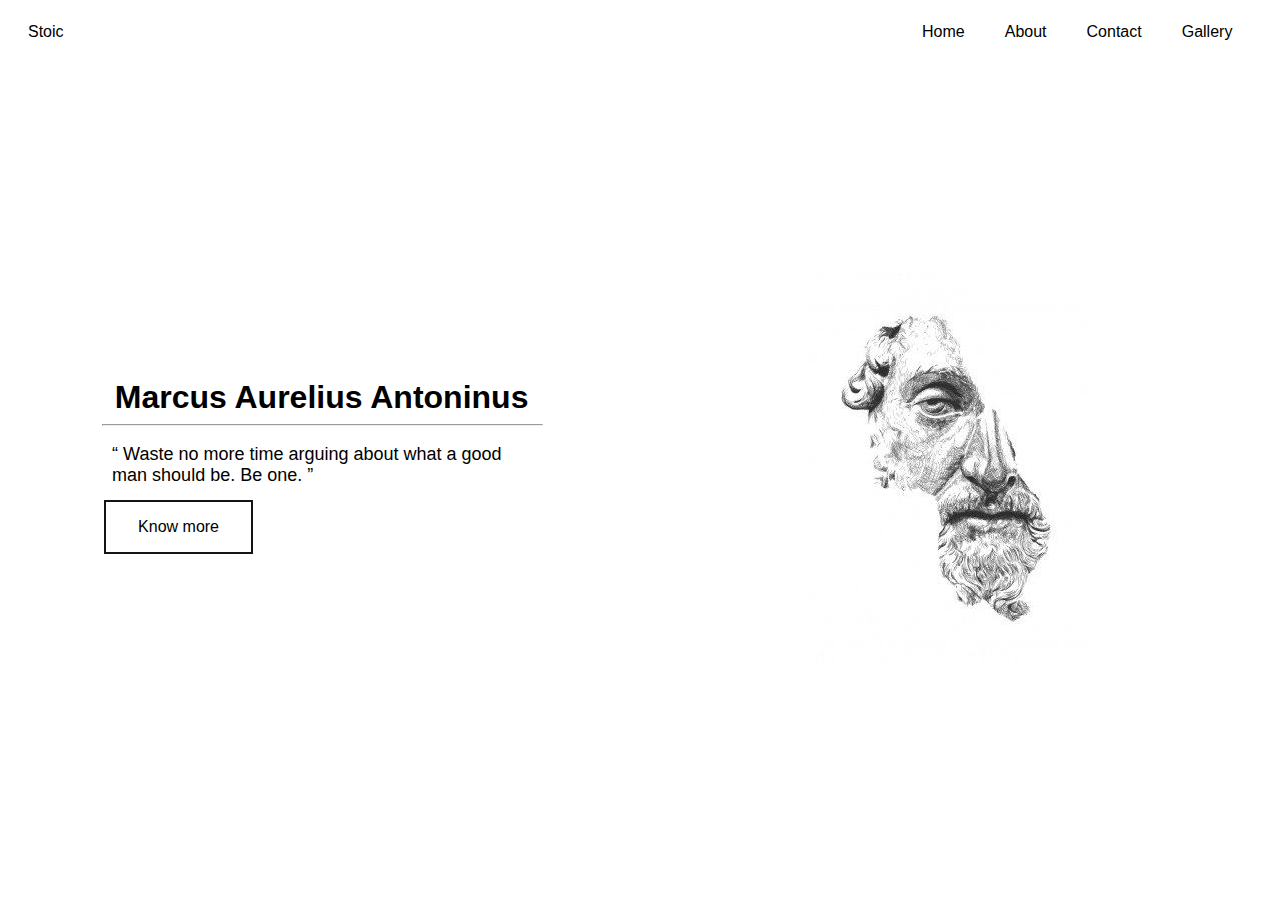
<file: index.html>
<!DOCTYPE html>
<html lang="en">
<head>
    <meta charset="UTF-8">
    <meta http-equiv="X-UA-Compatible" content="IE=edge">
    <meta name="viewport" content="width=device-width, initial-scale=1.0">
    <title>Home Page</title>
    <link href="css/style.css" rel="stylesheet"/>
</head>
<body>
    <div class="main-content">
        <div class="header">
            <div class="logo">
                Stoic
            </div>
            <div class="navbar">
                <a href="index.html">Home</a>
                <a href="about.html">About</a>
                <a href="contact.html">Contact</a>
                <a href="gallery.html">Gallery</a>
            </div>
        </div>
        <div class="content">
            <div class="content-container">
                <div class="content-body width-70" style="height: auto;">
                    <div class="content-title">
                        <strong>
                            Marcus Aurelius Antoninus
                        </strong>
                    </div>
                    <hr class="width-100"/>
                    <div class="content-description">
                        <q>
                            Waste no more time arguing about what a good man should be. Be one.
                        </q>
                        <button class="btn" onclick="window.location.href='about.html'">
                            Know more
                        </button>
                    </div>
                </div>
            </div>
            <div class="content-image">
                <img src="images/marcus.jpg" alt="Marcus Aurelius" />
            </div>
        </div>
    </div>
</body>
</html>
</file>
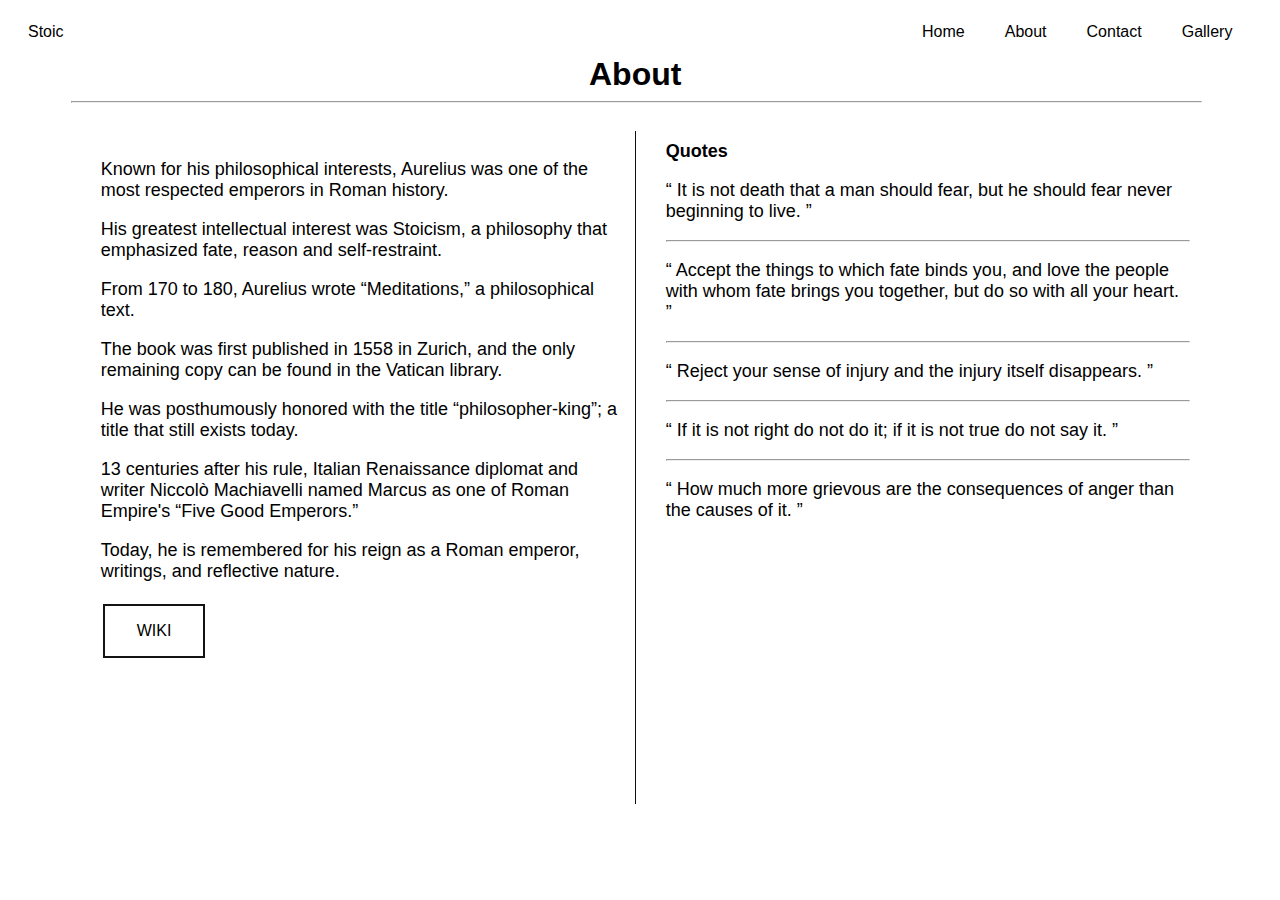
<file: about.html>
<!DOCTYPE html>
<html lang="en">
<head>
    <meta charset="UTF-8">
    <meta http-equiv="X-UA-Compatible" content="IE=edge">
    <meta name="viewport" content="width=device-width, initial-scale=1.0">
    <title>About Page</title>
    <link href="css/style.css" rel="stylesheet"/>
</head>
<body>
    <div class="main-content">
        <div class="header">
            <div class="logo">
                Stoic
            </div>
            <div class="navbar">
                <a href="index.html">Home</a>
                <a href="about.html">About</a>
                <a href="contact.html">Contact</a>
                <a href="gallery.html">Gallery</a>
            </div>
        </div>
        <div class="content">
            <div class="content-container">
                <div class="content-body width-90">
                    <div class="content-title">
                        <strong>
                            About
                        </strong>
                    </div>
                    <hr class="width-100"/>
                    <div class="content-description">
                        <div class="content-section">
                            <div class="section" style="border-right: 1px solid rgb(14, 14, 14);">
                                <p>
                                    Known for his philosophical interests, Aurelius was one of the most respected emperors in Roman history. 
                                </p>
                                <p>
                                    His greatest intellectual interest was Stoicism, a philosophy that emphasized fate, reason and self-restraint.
                                </p>
                                <p>
                                    From 170 to 180, Aurelius wrote <q>Meditations,</q> a philosophical text. 
                                </p>
                                <p>
                                    The book was first published in 1558 in Zurich, and the only remaining copy can be found in the Vatican library. 
                                </p>
                                <p>
                                    He was posthumously honored with the title <q>philosopher-king</q>; a title that still exists today.
                                </p>
                                <p>
                                    13 centuries after his rule, Italian Renaissance diplomat and writer Niccolò Machiavelli named Marcus as one of Roman Empire's <q>Five Good Emperors.</q> 
                                </p>
                                <p>
                                    Today, he is remembered for his reign as a Roman emperor, writings, and reflective nature.
                                </p>
                                <button class="btn" onclick="window.location.href='https://en.wikipedia.org/wiki/Marcus_Aurelius'">
                                    WIKI
                                </button>
                            </div>
                            <div class="section">
                                <strong> Quotes </strong>
                                <p>
                                    <q>
                                        It is not death that a man should fear, but he should fear never beginning to live.
                                    </q>
                                </p>
                                <hr/>
                                <p>
                                    <q>
                                        Accept the things to which fate binds you, and love the people with whom fate brings you together, but do so with all your heart.
                                    </q>
                                </p>
                                <hr/>
                                <p>
                                    <q>
                                        Reject your sense of injury and the injury itself disappears.
                                    </q>
                                </p>
                                <hr/>
                                <p>
                                    <q>
                                        If it is not right do not do it; if it is not true do not say it.
                                    </q>
                                </p>
                                <hr/>
                                <p>
                                    <q>
                                        How much more grievous are the consequences of anger than the causes of it.                                    </q>
                                </p>
                            </div>
                        </div>
                    </div>
                </div>
            </div>
        </div>
    </div>
</body>
</html>
</file>
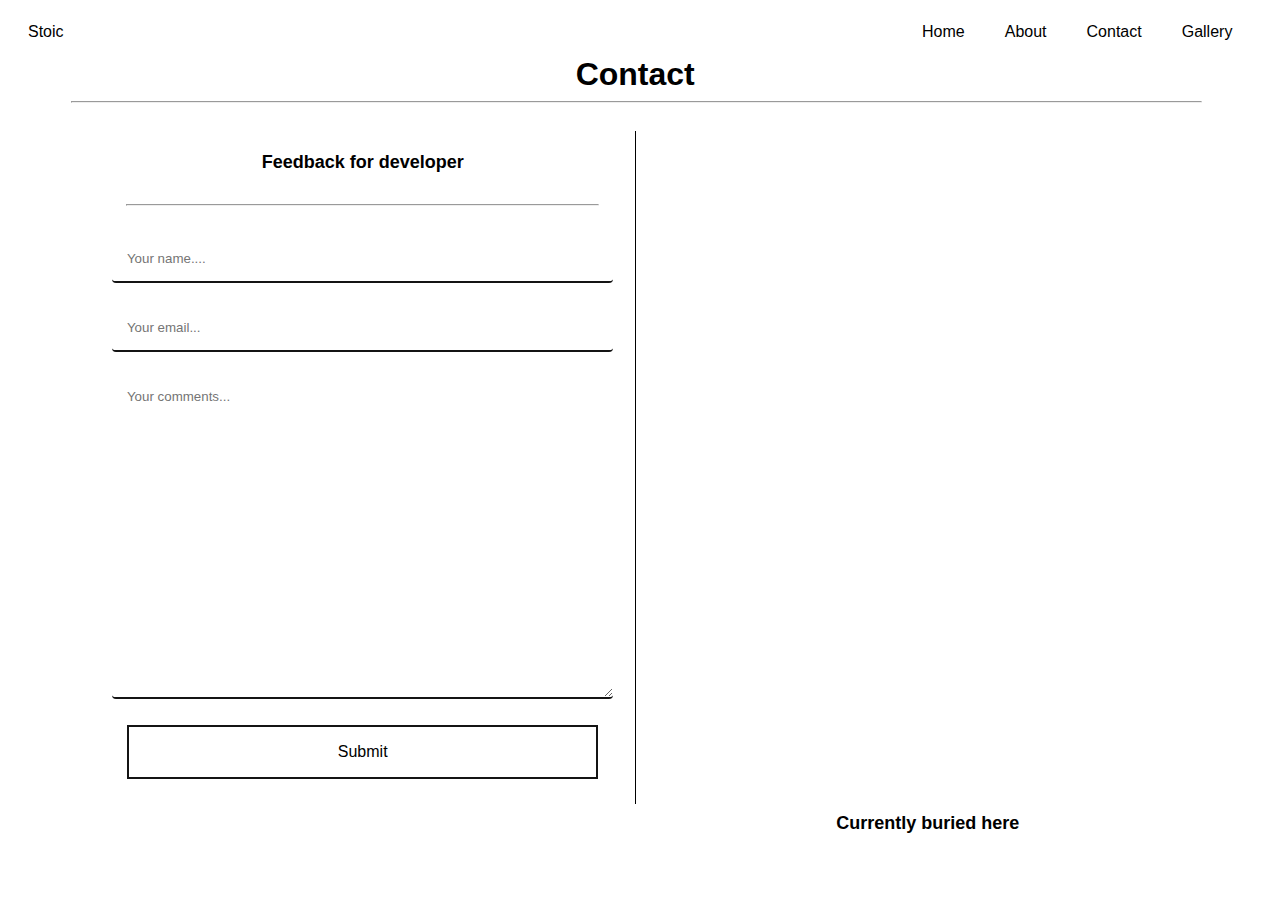
<file: contact.html>
<!DOCTYPE html>
<html lang="en">
<head>
    <meta charset="UTF-8">
    <meta http-equiv="X-UA-Compatible" content="IE=edge">
    <meta name="viewport" content="width=device-width, initial-scale=1.0">
    <title>Contact Page</title>
    <link href="css/style.css" rel="stylesheet"/>
</head>
<body>
    <div class="main-content">
        <div class="header">
            <div class="logo">
                Stoic
            </div>
            <div class="navbar">
                <a href="index.html">Home</a>
                <a href="about.html">About</a>
                <a href="contact.html">Contact</a>
                <a href="gallery.html">Gallery</a>
            </div>
        </div>
        <div class="content">
            <div class="content-container">
                <div class="content-body width-90">
                    <div class="content-title">
                        <strong>
                            Contact
                        </strong>
                    </div>
                    <hr class="width-100"/>
                    <div class="content-description">
                        <div class="content-section">
                            <div class="section" style="border-right: 1px solid black;">
                                <form class="contact-form">
                                <div> 
                                    <strong>
                                        Feedback for developer 
                                    </strong>
                                </div>
                                <hr class="width-90"/>
                                        <input name="username" placeholder="Your name...."/>
                                        <input name="email" placeholder="Your email..."/>
                                        <textarea name="comment" placeholder="Your comments..."></textarea>
                                        <button class="btn width-90"> Submit </button>
                                </form>
                            </div>
                            <div class="section map">
                                <div class="width-100" style="height: 100%;">
                                    <iframe src="https://www.google.com/maps/embed?pb=!1m18!1m12!1m3!1d4994.10690065592!2d12.46253852202432!3d41.9033138182092!2m3!1f0!2f0!3f0!3m2!1i1024!2i768!4f13.1!3m3!1m2!1s0x13258a8711e7a4d1%3A0x366c111ce77d4189!2sCastel%20Sant&#39;Angelo!5e0!3m2!1sen!2sin!4v1632832280869!5m2!1sen!2sin" style="border:0;" allowfullscreen="" loading="lazy">
                                    </iframe>
                                </div>
                                <div>
                                    <strong>
                                        Currently buried here
                                    </strong>
                                </div>
                            </div>    
                        </div>
                    </div>
                </div>
            </div>
        </div>
    </div>
</body>
</html>
</file>
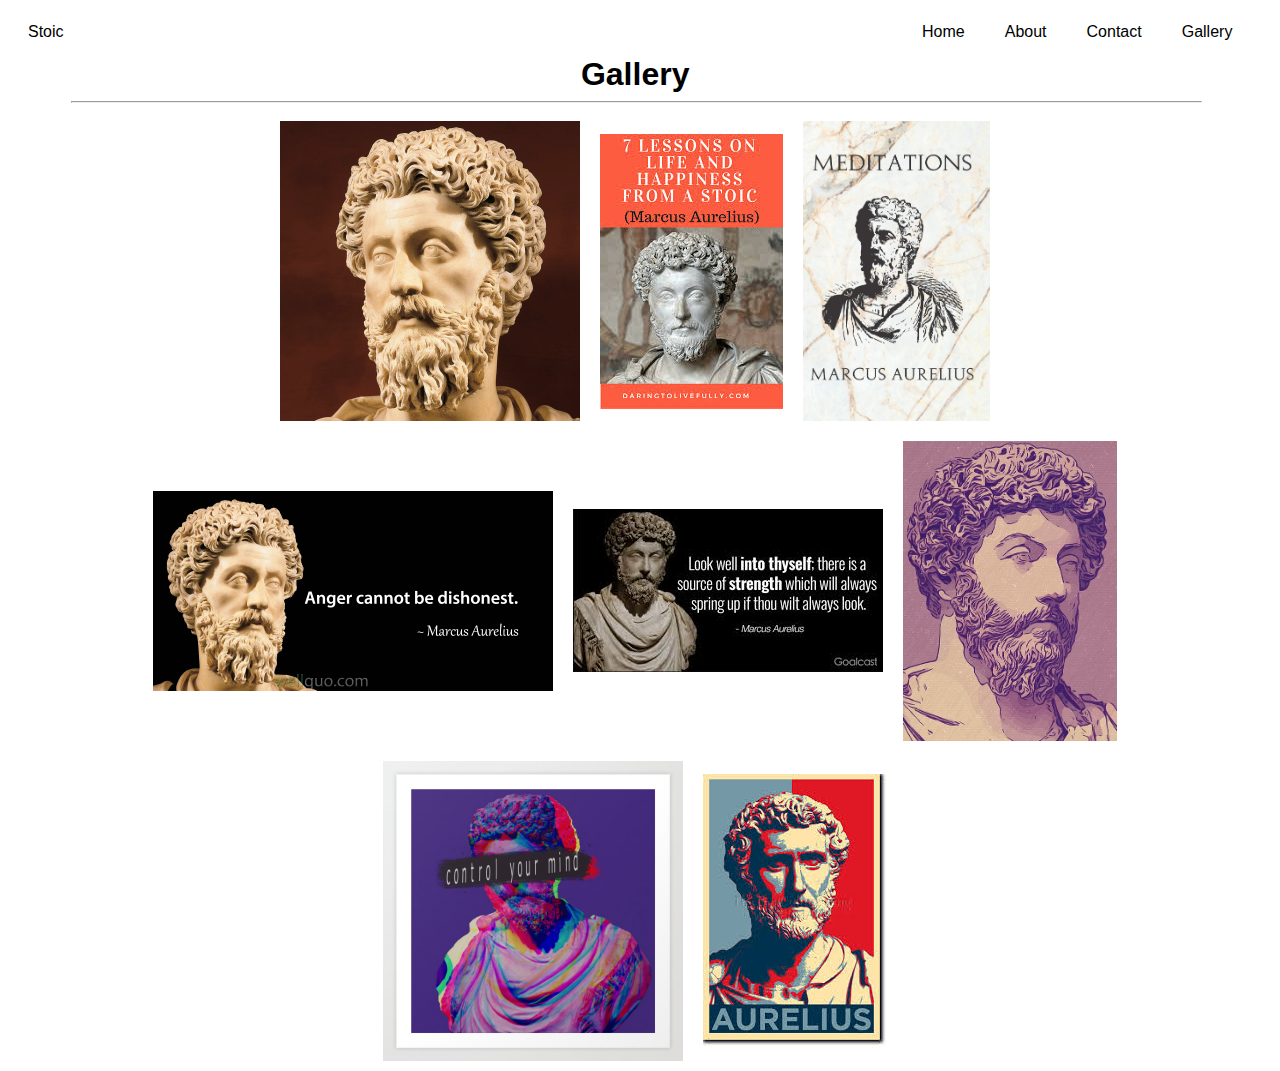
<file: gallery.html>
<!DOCTYPE html>
<html lang="en">
<head>
    <meta charset="UTF-8">
    <meta http-equiv="X-UA-Compatible" content="IE=edge">
    <meta name="viewport" content="width=device-width, initial-scale=1.0">
    <title>Gallery</title>
    <link href="css/style.css" rel="stylesheet"/>
</head>
<body>
    <div class="main-content">
        <div class="header">
            <div class="logo">
                Stoic
            </div>
            <div class="navbar">
                <a href="index.html">Home</a>
                <a href="about.html">About</a>
                <a href="contact.html">Contact</a>
                <a href="gallery.html">Gallery</a>
            </div>
        </div>
        <div class="content" style="height: auto;">
            <div class="content-container" style="overflow-y: unset;">
                <div class="content-body width-90">
                    <div class="content-title">
                        <strong>
                            Gallery
                        </strong>
                    </div>
                    <hr class="width-100"/>
                    <div class="gallery">
                        <img src="images/gallery/1.jpg" alt="Portrait"/>
                        <img src="images/gallery/2.jpeg" alt="Stoic Lessons"/>
                        <img src="images/gallery/3.jpg"  alt="Meditations" />
                        <img src="images/gallery/4.jpg" alt="Quotes 1" />
                        <img src="images/gallery/5.jpeg" alt="Quotes 2" />
                        <img src="images/gallery/6.jpg" alt="Artwork" />
                        <img src="images/gallery/7.jpg" alt="Artwork 2" />
                        <img src="images/gallery/8.jpeg" alt="Artwork 3" />
                    </div>
                </div>
            </div>
        </div>
    </div>
</body>
</html>
</file>
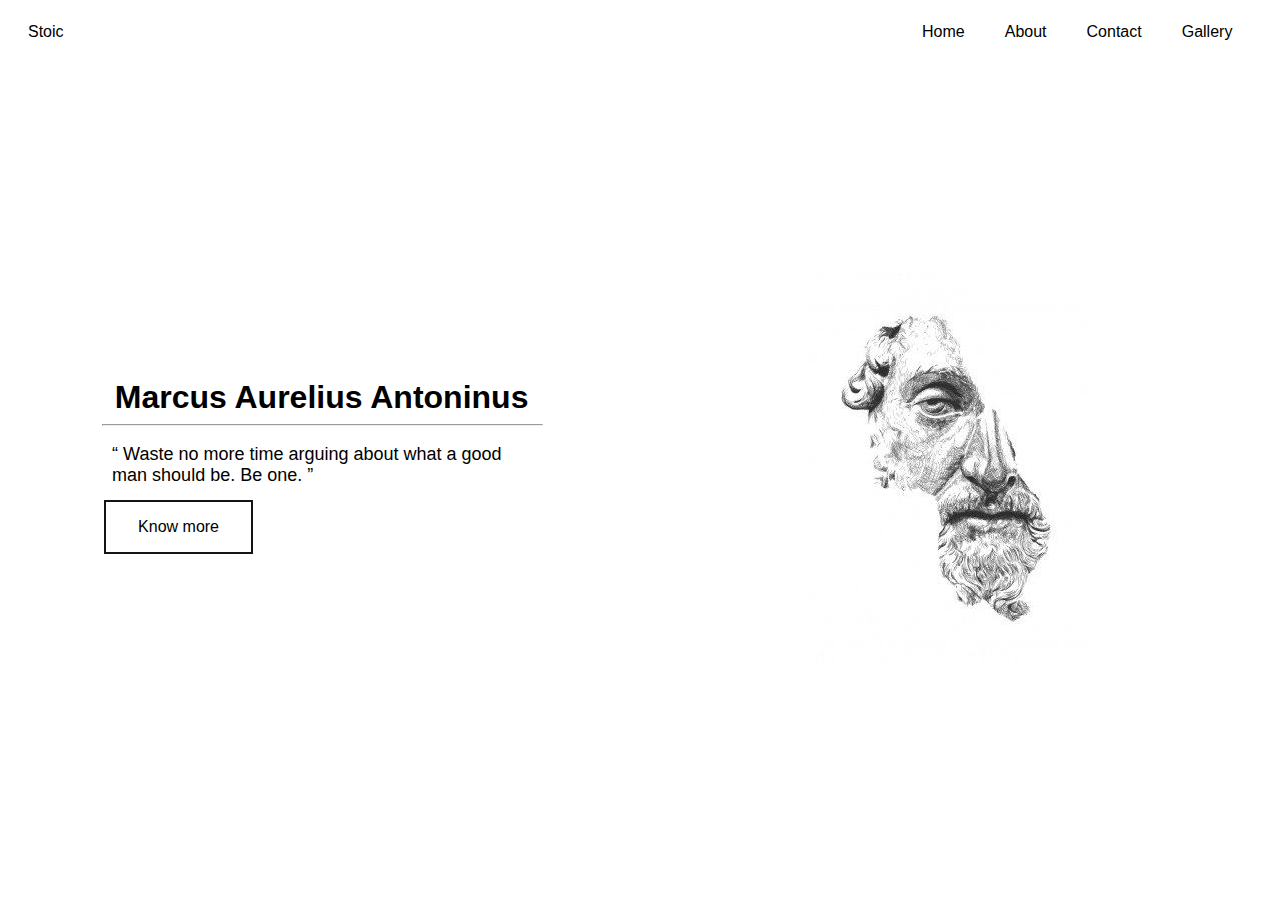
<file: home.html>
<!DOCTYPE html>
<html lang="en">
<head>
    <meta charset="UTF-8">
    <meta http-equiv="X-UA-Compatible" content="IE=edge">
    <meta name="viewport" content="width=device-width, initial-scale=1.0">
    <title>Home Page</title>
    <link href="css/style.css" rel="stylesheet"/>
</head>
<body>
    <div class="main-content">
        <div class="header">
            <div class="logo">
                Stoic
            </div>
            <div class="navbar">
                <a href="home.html">Home</a>
                <a href="about.html">About</a>
                <a href="contact.html">Contact</a>
                <a href="gallery.html">Gallery</a>
            </div>
        </div>
        <div class="content">
            <div class="content-container">
                <div class="content-body width-70" style="height: auto;">
                    <div class="content-title">
                        <strong>
                            Marcus Aurelius Antoninus
                        </strong>
                    </div>
                    <hr class="width-100"/>
                    <div class="content-description">
                        <q>
                            Waste no more time arguing about what a good man should be. Be one.
                        </q>
                        <button class="btn" onclick="window.location.href='about.html'">
                            Know more
                        </button>
                    </div>
                </div>
            </div>
            <div class="content-image">
                <img src="images/marcus.jpg" alt="Marcus Aurelius" />
            </div>
        </div>
    </div>
</body>
</html>
</file>
<file: css/style.css>
*{
    font-family: -apple-system, BlinkMacSystemFont, 'Segoe UI', Roboto, Oxygen, Ubuntu, Cantarell, 'Open Sans', 'Helvetica Neue', sans-serif;
}

.width-70{
    width: 70%;
}

.width-90{
    width: 90%;
}

.width-100{
    width: 100%;
}

.main-content{
    display: flex;
    flex-direction: column;
    width: 98vw;
    height: 97vh;
}

.header{
    display: flex;
    justify-content: space-between;
    padding: 10px;
}

.header > .logo{
    padding: 5px 10px;
}

.header > .navbar{
    display: flex;
    flex-direction: row;
}

.header > .navbar > a{
    padding: 5px 20px;
    text-decoration: none;
    color: black;
}

.content{
    display: flex;
    flex-direction: row;
    height: 100%;
}

.content > *{
    height: 100%;
    width: 100%;
    display: flex;
    justify-content: center;
}

.content-container{
    display: flex;
    align-items: center;
    overflow-y: auto;
}

.content-title{
    font-size: 200%;
    display: flex;
    justify-content: center;
}

.content-body{
    display: flex;
    flex-direction: column;
    justify-content: flex-start;
    height: 100%;
}

.content-description{
    height: 100%;
    font-size: large;
    display: flex;
    flex-direction: column;
    align-items: flex-start;
}

.content-description > *{
    margin: 10px;
}

.content-section{
    width: 100%;
    height: 90%;
    display: flex;
    justify-content: center;
}

.content-section > .section{
    width: 100%;
    padding: 10px;
    margin: 10px;
}

.content-image{
    align-items: center;
}

.content-image > img{
    max-width: 100%;
    max-height: 100%;
}

.map{
    display: flex;
    width: 100%;
    height: 100%;
    flex-direction: column;
    align-items: center;
}

.map iframe{
    width: 100%;
    height: 100%;
}

.contact-form{
    height: 100%;
    display: flex;
    flex-direction: column;
    justify-content: space-around;
    align-items: center;
}

.contact-form input, .contact-form textarea{
    width: 90%;
    padding: 15px;
    border: none;
    border-bottom: 2px solid #141414;
    border-radius: 4px;
}

.contact-form textarea{
    height: 45%;
}

.btn{
    background-color: white;
    color: black;
    border: 2px solid #141414;
    padding: 16px 32px;
    text-align: center;
    text-decoration: none;
    display: inline-block;
    font-size: 16px;
    margin: 4px 2px;
    transition-duration: 0.4s;
    cursor: pointer;
}

.btn:hover{
    background-color: #141414;
    color: white;
}

.gallery{
    display: flex;
    align-items: center;
    justify-content: center;
    flex-wrap: wrap;
}

.gallery > img{
    transition-duration: 0.4s;
    object-fit: scale-down;
    max-width: 400px;
    max-height: 300px;
    padding: 10px;
}

.gallery > img:hover{
    transform: scale(1.1);
}
</file>
